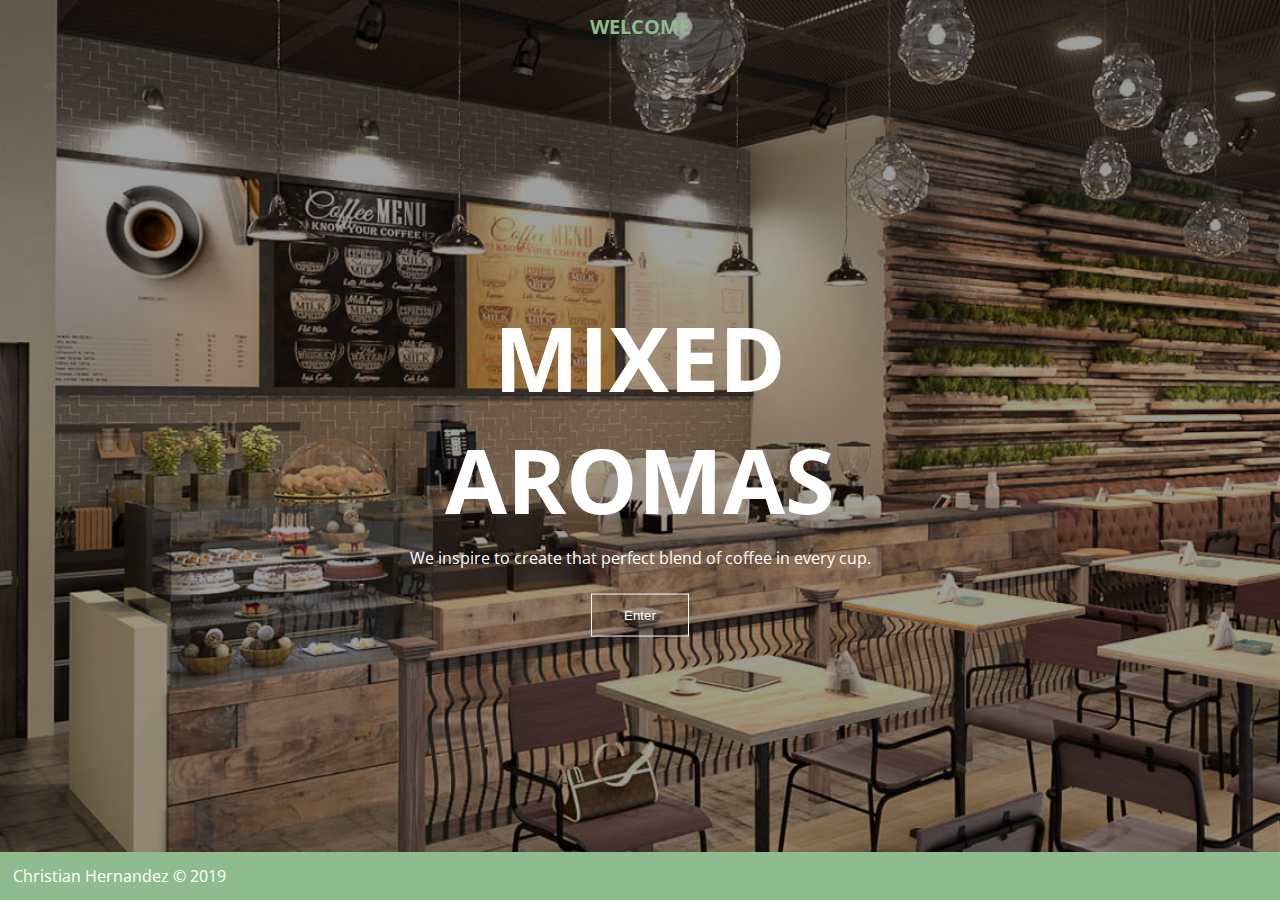
<file: index.html>
<!DOCTYPE html>
<html lang="en">
  <head>
    <meta charset="utf-8" />
    <title>Mixed Aromas</title>
    <link rel="icon" href="photos/coffeelogo.png" type="image/png" />
    <link rel="stylesheet" href="css/style.css" />
    <link href="https://fonts.googleapis.com/css?family=Open+Sans:300" rel="stylesheet" />
    <script src="js/script.js"></script>
    <script src="https://ajax.googleapis.com/ajax/libs/jquery/3.2.1/jquery.min.js"></script>
  </head>
  <body>
    <section class="wrapper">
      <div class="opacity">
        <h2>WELCOME</h2>
	  	  <section class="cover">	
        <h1>MIXED AROMAS</h1>
        <p>We inspire to create that perfect blend of coffee in every cup.</p>
        <a href="menu/menu.html">
          <button class="enter" >Enter</button>
        </a>
	  </section>	
      </div>
      <footer>
        <p class="copy">Christian Hernandez &copy; 2019</p>
      </footer>
    </section>
  </body>
</html>
</file>
<file: css/style.css>
/*------------------main---------------------*/

* {
	margin: 0;
	padding: 0;
}

body {
	font-family: 'Open Sans', sans-serif;
	background: #3e342ced;		
}

a {
	text-decoration: none;
	color: black;
}

a:hover {
	color: #3e342ced;
}


a.active {
	color: #3e342ced;
}

/*------------------cover--------------------*/

.wrapper {
  background: url(../photos/rustic.jpg) no-repeat center center fixed; 
  -webkit-background-size: cover;
  -moz-background-size: cover;
  -o-background-size: cover;
  background-size: cover;	
  width: 100%;
  height: 100%;
  position: absolute;
}

.opacity {
    background: #00000060;
	text-align: center;
    height: 100%;
    width: 100%;	
}

.cover {
   position: absolute;
   top: 50%;
   left: 50%;
   transform: translate(-50%, -50%);	
}

.opacity h1 {
	color: white;
	padding: 8%;
	padding-bottom: 0;
	font-size: 90px;
}

.opacity h2 {
	color: darkseagreen;
	padding: 1%;
}

.opacity p {
	color: white;
	padding: 1%;
}

.enter {
    background: none;
    border: 1px solid white;
    padding: 2% 5%;
	margin: 3%;
    color: white;	
}

.enter:hover {
	color: darkseagreen;
	border-color: darkseagreen;
	cursor: pointer;
}

footer {
    padding: 1%;
    background: darkseagreen;
    color: white;
    bottom: 0;
    position: absolute;
    width: 98%;
}

/*------------------menu----------------------*/

.coffee-background {
	background-image: url(../photos/pattern-brown.png);	
}

header {
	text-align: center;
}

.wrapper-menu {
	position: relative;
	text-align: center;
	background: #dedede;
}

nav {
	background: white;
    padding: 1%;	
}

nav a {
	font-weight: bold;
	font-size: 12px;
}

.coffeePastries {
    position: absolute;
    top: 50%;
    left: 50%;
    transform: translate(-50%, -50%);
    font-size: 61px;
    letter-spacing: 16px;
    color: white;
    font-weight: 100;
}

h1.quote {
    margin-top: 5%;
    text-align: center;
    color: white;
    font-weight: 100;
}

h3.author {
    text-align: center;
    color: white;
    font-weight: 100;	
}

h2 {
	font-size: 20px;
}

h3 {
	font-size: 16px;
}

h6 {
	padding: 1%;
}

.menu {
	background: #3e342ced;	
	margin: 5% 10%;
	padding: 0 4%;
	color: white;
	border: 4px solid #dedede;
}

#menu h2 {
	color: white;
	text-align: center;
	padding: 2%;
}

.vertical-text {
	transform: rotate(90deg);
    transform-origin: left top 0;
    letter-spacing: 10px;
	color: darkseagreen;
}

.column {
	float: left;
    width: 40%;
	padding: 0 5%;
}

.row-for-media {
	display: none;
}

.row:after {
  content: "";
  display: table;
  clear: both;
}

.column p {
	font-size: 12px;
	padding: 5%;
}

.price {
	text-align: right;
	padding-top: 0;
}


/*------------------about---------------------*/

#aboutUs {
	padding-bottom: 1%;
}

#aboutUs h1 {
	margin-top: 3%;
}

#aboutUs h2 {
	color: white;
	text-align: center;
	padding: 2%;	
}
	
#aboutUs h3 {
	margin-bottom: 3%;
}	
	
iframe {
	margin: 0px 10%;
}	


.box {
	color: white;
	text-align: center;
}

#box {
	color: white;
}

#box:hover {
	font-weight: bold;
}

.gallery {
	background: #00000080;
	text-align: center;
    height: 100%;
    width: 92%;
    padding: 0 4%;
	position: absolute;
    bottom: 0;
	display: none;
}
	
h1 {
	padding: 1% 1% 0% 1%;
    color: white;
}	
	
.rows {
	display: flex;
    flex-wrap: wrap;
    padding: 0 4px 4px 4px;
    background: white;
    width: 85%;
    margin: 1% auto;
}

.columns {
  flex: 24%;
  max-width: 25%;
  padding: 0 4px;
}

.columns img {
  margin-top: 8px;
  vertical-align: middle;
}

.close {
	float: right;
    padding: 0;
    border: none;
	background: none;
	color: white;
}

.close:hover {
	cursor: pointer;
}

.footer {
	color: #4b423a;
	text-align: center;
    background: whitesmoke;
}

.footer h1 {
	color: #white;
	padding-top: 2%;
}

.footer address {
    padding-top: 2%;
}

ul {
  list-style-type: none;
  margin: 0;
  padding: 3% 0;
  overflow: hidden;
}

li {
  float: left;
  width: 20%;
  text-align: left;
}

li h3 {
  display: block;
  text-align: center;
  text-decoration: none;
}

li p {
    margin: 3% 0px;
    font-size: 15px;
}

li img {
  padding: 4%;
}

/*------------------media--------------------*/

@media only screen and (max-width: 785px) {

/*-------------------menu----------------------*/

.menu {
	border: 2px solid #dedede;
	padding: 0 7%;
}

.opacity h1 {
	padding: 0;
}

h1.coffeePastries {
	font-weight: initial;
	font-size: 30px;
	letter-spacing: 12px;
}

.column {
	width: 100%;
	padding: 0 6%;
}

/*----------------about--------------------*/

 .columns {
    flex: 50%;
    max-width: 50%;
}
}

@media screen and (max-width: 600px) {
  .columns {
    flex: 100%;
    max-width: 100%;
}
}
</file>
